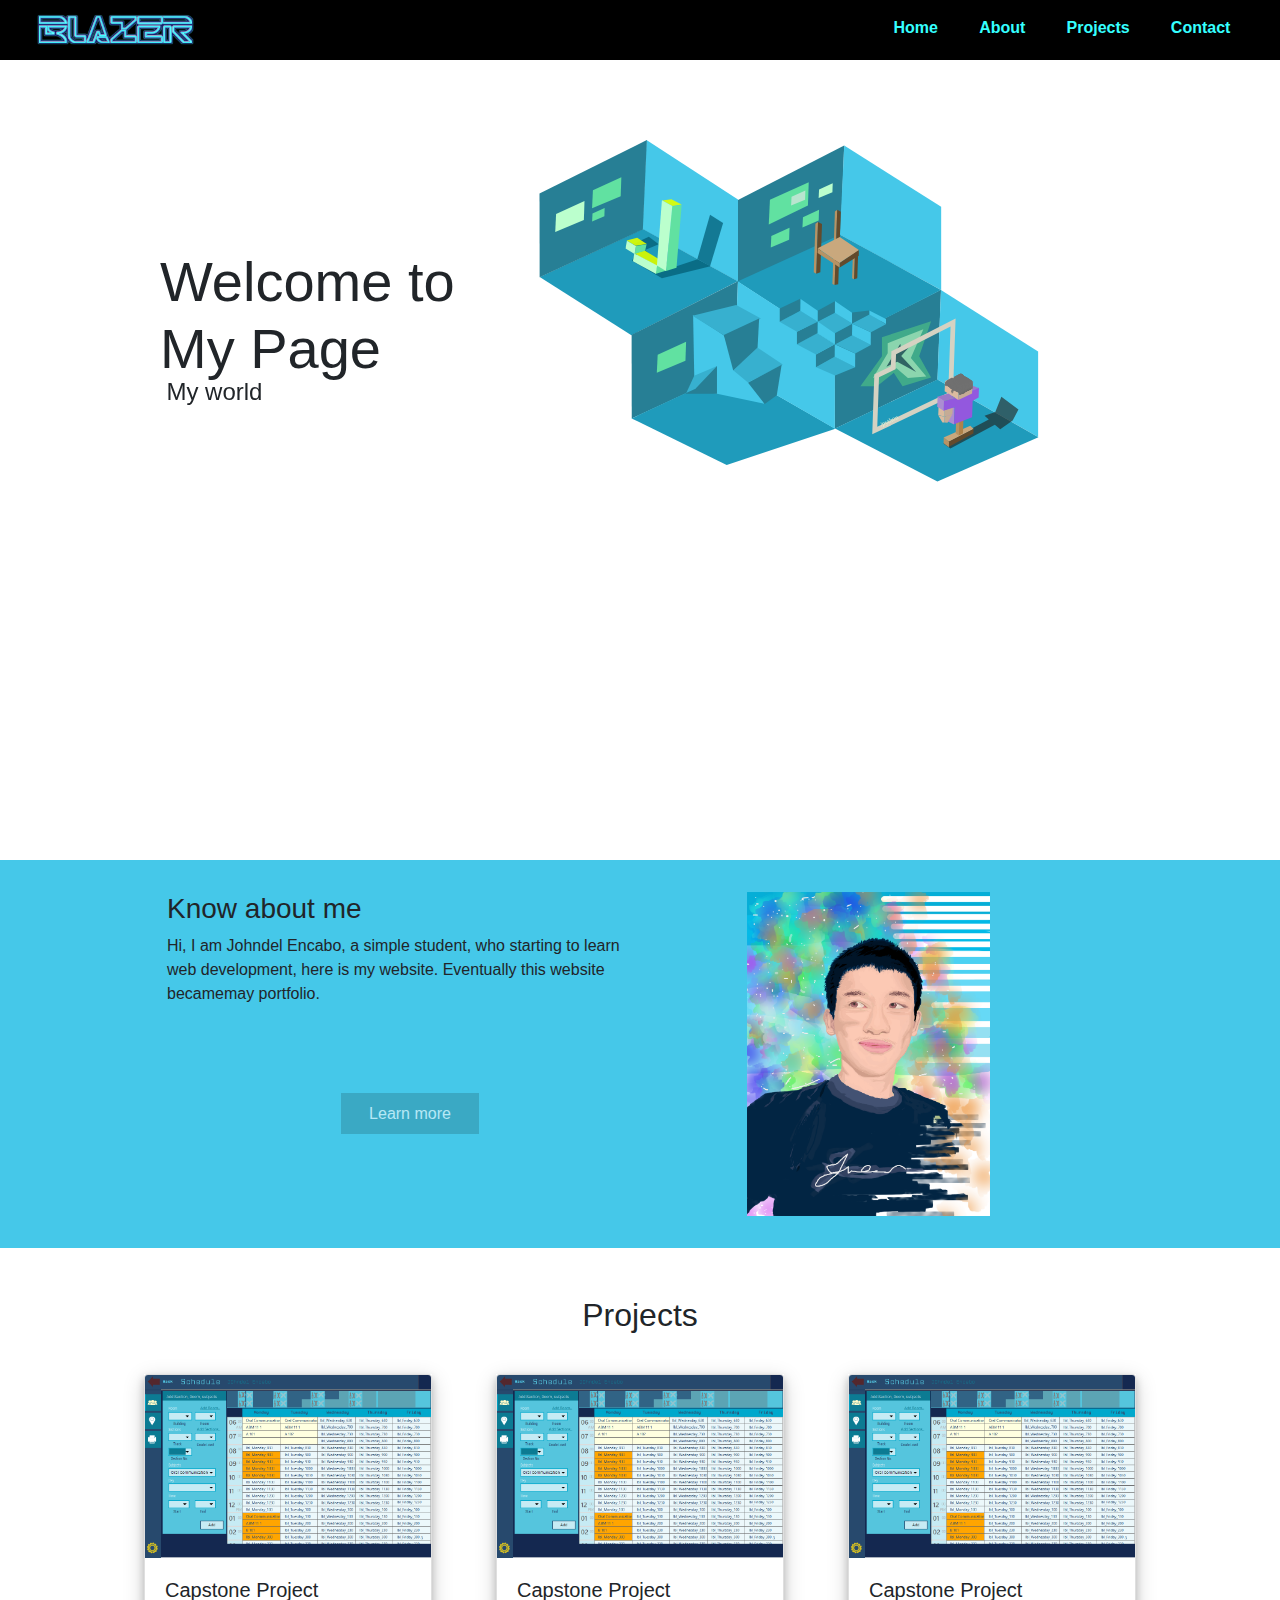
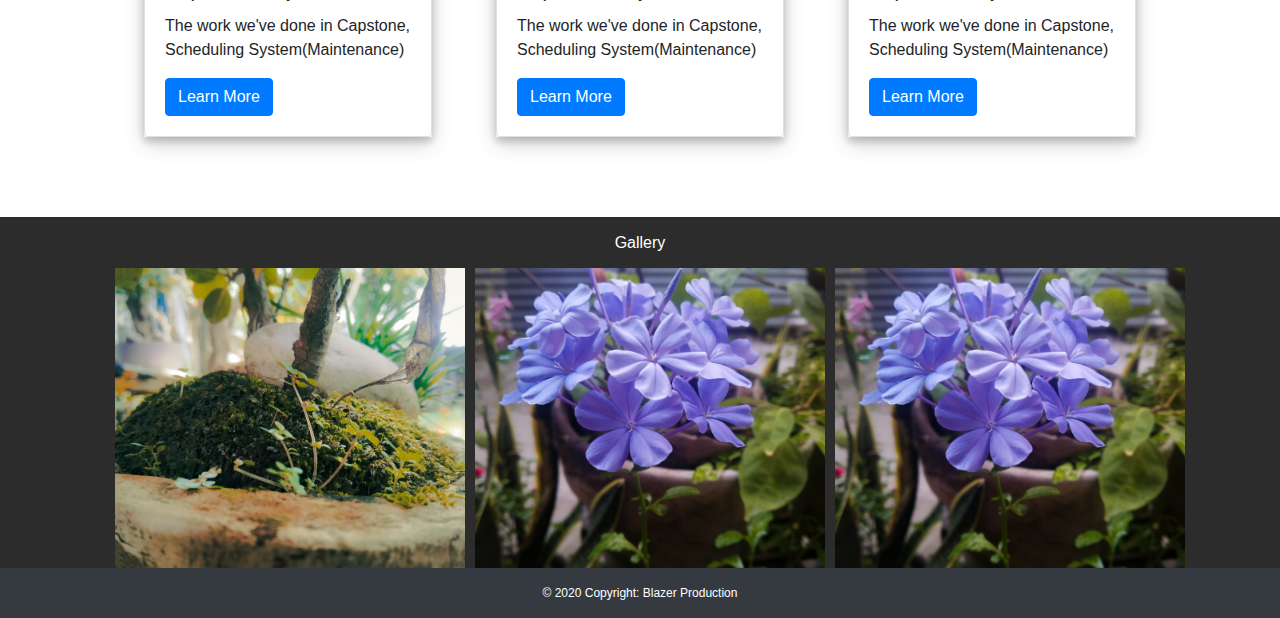
<file: index.html>
<!DOCTYPE html>
<html>
    <head>
        <title>My Webpage</title>
        <link rel="stylesheet" href="https://stackpath.bootstrapcdn.com/bootstrap/4.3.1/css/bootstrap.min.css" integrity="sha384-ggOyR0iXCbMQv3Xipma34MD+dH/1fQ784/j6cY/iJTQUOhcWr7x9JvoRxT2MZw1T" crossorigin="anonymous"> 
        <link rel="stylesheet" href="stylesheet-index.css">
        <link rel="icon" href="assets/Isometric Room angle.svg">
        <link href="https://unpkg.com/aos@2.3.1/dist/aos.css" rel="stylesheet">
       
      
    </head>
    <nav class="navbar">
         
        <img src="assets/alogo.png" class="myLogo"alt="logo-main">
        <div class="drop">
        <div class="nav-item dropdown">
            <a href="#" class="nav-link dropdown-toggle" data-toggle="dropdown">
                <img src="assets/Group 9.svg" class="togg">
            </a>
            <div class="dropdown-menu">
                <a href="#" class="dropdown-item">Home</a>
                <a href="about-page.html" class="dropdown-item">About</a>
                <a href="projects.html" class="dropdown-item">Projects</a>
                <a href="Contacts.html" class="dropdown-item">Contact</a>
            </div>
        </div>
        </div>
        <div class="nav-bar">
           
            <ul class="nav">
                
                <li class="nav-item">
                    <a class="nav-link" href="index.html">Home</a>
                </li>
                <li class="nav-item">
                    <a class="nav-link" href="about-page.html">About</a>
                </li>
                <li class="nav-item">
                    <a class="nav-link" href="projects.html">Projects</a>
                </li>
                <li class="nav-item">
                    <a class="nav-link" href="Contacts.html">Contact</a>
                </li>
            </ul>
        </div>
    </nav>
    <body>
        
       

        <div id="intro">
            <div class="details">
                
                <div class="welcomeT">
                    <div class="container-welc">
                        <h1>Welcome to My Page</h1>
                        <p>My world</p>
                    </div>
                    <img src="assets/Isometric Room angle.svg" class="imgInpage" alt="IsometricRoom">
                    
                </div>
            </div>
        </div>

        <div id="aboutme-sect">
            <div class="details">
                <div class="about">
                    <div class="col-sm-6">
                        <h3>Know about me</h3>
                        <p>
                         Hi, I am Johndel Encabo, a simple student, who starting to learn web development, here is my website. Eventually this website becamemay portfolio.
                        </p>
                        <div class="learnv">
                        <a class="learnButton" href="about-page.html" >Learn more</a>
                        </div>
                    </div>
                    <div class="col-sm-6">
                        <img src="assets/me@2x.png" class="myimage">
                    </div>
                </div>
                
            </div>
             
        </div>

        <div id ="project-sect">
            <h2 class="sect-label">Projects</h2>
        
               
            <div class="sepacard">
                <div class="cardslot1">
                    <div class="card" style="width: 18rem;">
                        <img src="assets/project-img.png" class="card-img-top" alt="project">
                        <div class="card-body">
                          <h5 class="card-title">Capstone Project</h5>
                          <p class="card-text">The work we've done in Capstone, Scheduling System(Maintenance)</p>
                          <a href="projects.html" class="btn btn-primary">Learn More</a>
                        </div>
                    </div>
                </div>
                <div class="cardslot1">
                    <div class="card" style="width: 18rem;">
                        <img src="assets/project-img.png" class="card-img-top" alt="project">
                        <div class="card-body">
                          <h5 class="card-title">Capstone Project</h5>
                          <p class="card-text">The work we've done in Capstone, Scheduling System(Maintenance)</p>
                          <a href="projects.html" class="btn btn-primary">Learn More</a>
                        </div>
                    </div>
                </div>
                <div class="cardslot1">
                    <div class="card" style="width: 18rem;">
                        <img src="assets/project-img.png" class="card-img-top" alt="project">
                        <div class="card-body">
                          <h5 class="card-title">Capstone Project</h5>
                          <p class="card-text">The work we've done in Capstone, Scheduling System(Maintenance)</p>
                          <a href="projects.html" class="btn btn-primary">Learn More</a>
                        </div>
                    </div>
                </div>
              
            </div>

        </div>
        <div class="gallery">
            
            <h3>Gallery</h3>
            <div class="row">
                <div class="col-sm-4">
                    <a href="projects.html" ></a>
                    <img src="assets/macro.jpg" class="macro">
                </div>

                <div class="col-sm-4">
                    <a></a>
                    <img src="assets/nature.jpg" class="nature">
                </div>
                <div class="col-sm-4">
                    <a></a>
                    <img src="assets/nature.jpg" class="nature">
                </div>
            </div>
           
        </div>
    </body>
    <footer>
        <div class="footer-copyright text-center py-3">© 2020 Copyright: Blazer Production
          </div>
    </footer>
</html>
</file>
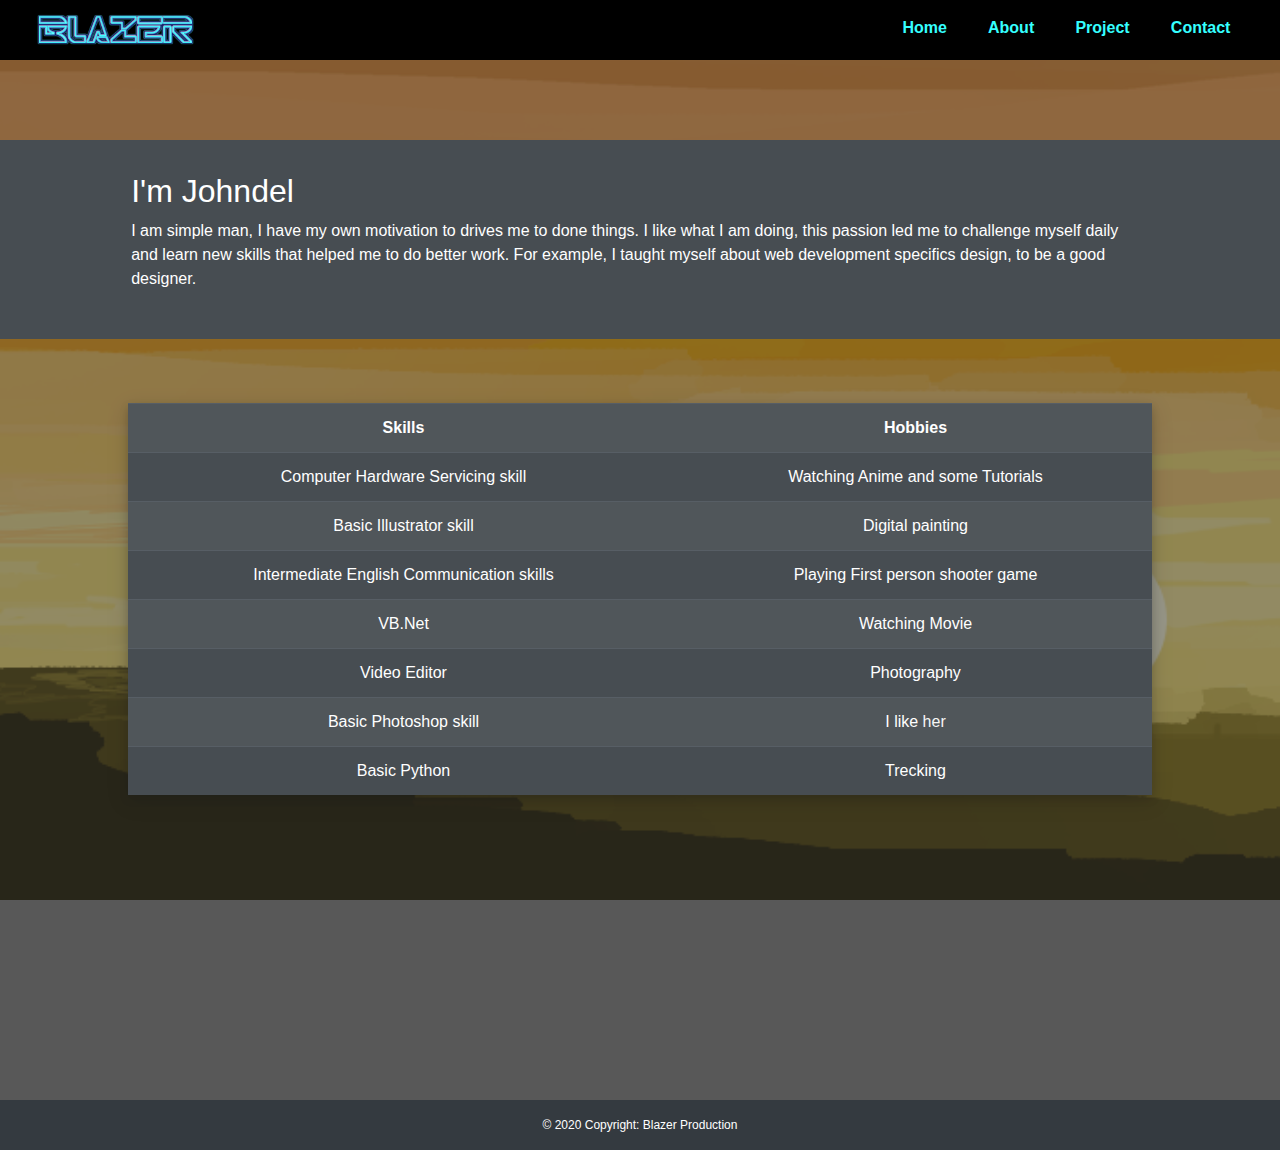
<file: about-page.html>
<!DOCTYPE html>
<html>
    <head>
        <meta name="viewport" content="width=device-width, initial-scale=1">
        <title>About Me</title>
        <link rel="stylesheet" href="https://stackpath.bootstrapcdn.com/bootstrap/4.3.1/css/bootstrap.min.css" integrity="sha384-ggOyR0iXCbMQv3Xipma34MD+dH/1fQ784/j6cY/iJTQUOhcWr7x9JvoRxT2MZw1T" crossorigin="anonymous">
        <link rel="stylesheet" href="style-about.css">
    </head>
    <body>
        <nav class="navbar">
            <img src="assets/alogo.png" class="logo" alt="logo-main>
            <div class ="nav-bar">
           
                <ul class="nav">
                    <li class="nav-item">
                        <a class="nav-link" href="index.html">Home</a>
                    </li>
                    <li class="nav-item">
                        <a class="nav-link" href="about-page.html">About</a>
                    </li>
                    <li class="nav-item">
                        <a class="nav-link" href="projects.html">Project</a>
                    </li>
                    <li class="nav-item">
                        <a class="nav-link" href="Contacts.html">Contact</a>
                    </li>
                    
                </ul>
            </div>
        </nav>

        <div class="Background">
            <div class="cover">
                <div class="content">
                    <h2>
                        I'm Johndel
                    </h2>
                    <p>
                        I am simple man, I have my own motivation to drives me to done things.
                        I like what I am doing, this passion led me to challenge myself daily and learn new skills that helped me to do better work. 
                        For example, I taught myself about web development specifics design, to be a good designer. 
                    </p>
                </div>                
            </div>
            <div class="sect-table">
                <table class="table table-dark table-striped">
                <tr>
                    <th>Skills</th>
                    <th>Hobbies</th>    
                </tr>
                <tr>
                    <td>Computer Hardware Servicing skill</td>
                    <td>Watching Anime and some Tutorials</td>
                </tr>
                <tr>
                    <td>Basic Illustrator skill</td>
                    <td>Digital painting</td>
                </tr>
                <tr>
                    <td>Intermediate English Communication skills</td>
                    <td>Playing First person shooter game</td>
                </tr>
                <tr>
                    <td>VB.Net</td>
                    <td>Watching Movie</td>
                </tr>
                <tr>
                    <td>Video Editor</td>
                    <td>Photography</td>
                </tr>
                <tr>
                    <td>Basic Photoshop skill</td>
                    <td>I like <a href="kyleen" class="secret">her</a></th>
                </tr>
                <tr>
                    <td>Basic Python</td>
                    <td>Trecking</td>
                </tr>
                </table>
            </div>
        </div>
        
    </body>
    <footer>
        <div class="footer-copyright text-center py-3">© 2020 Copyright: Blazer Production</div>
    </footer>
</html>
</file>
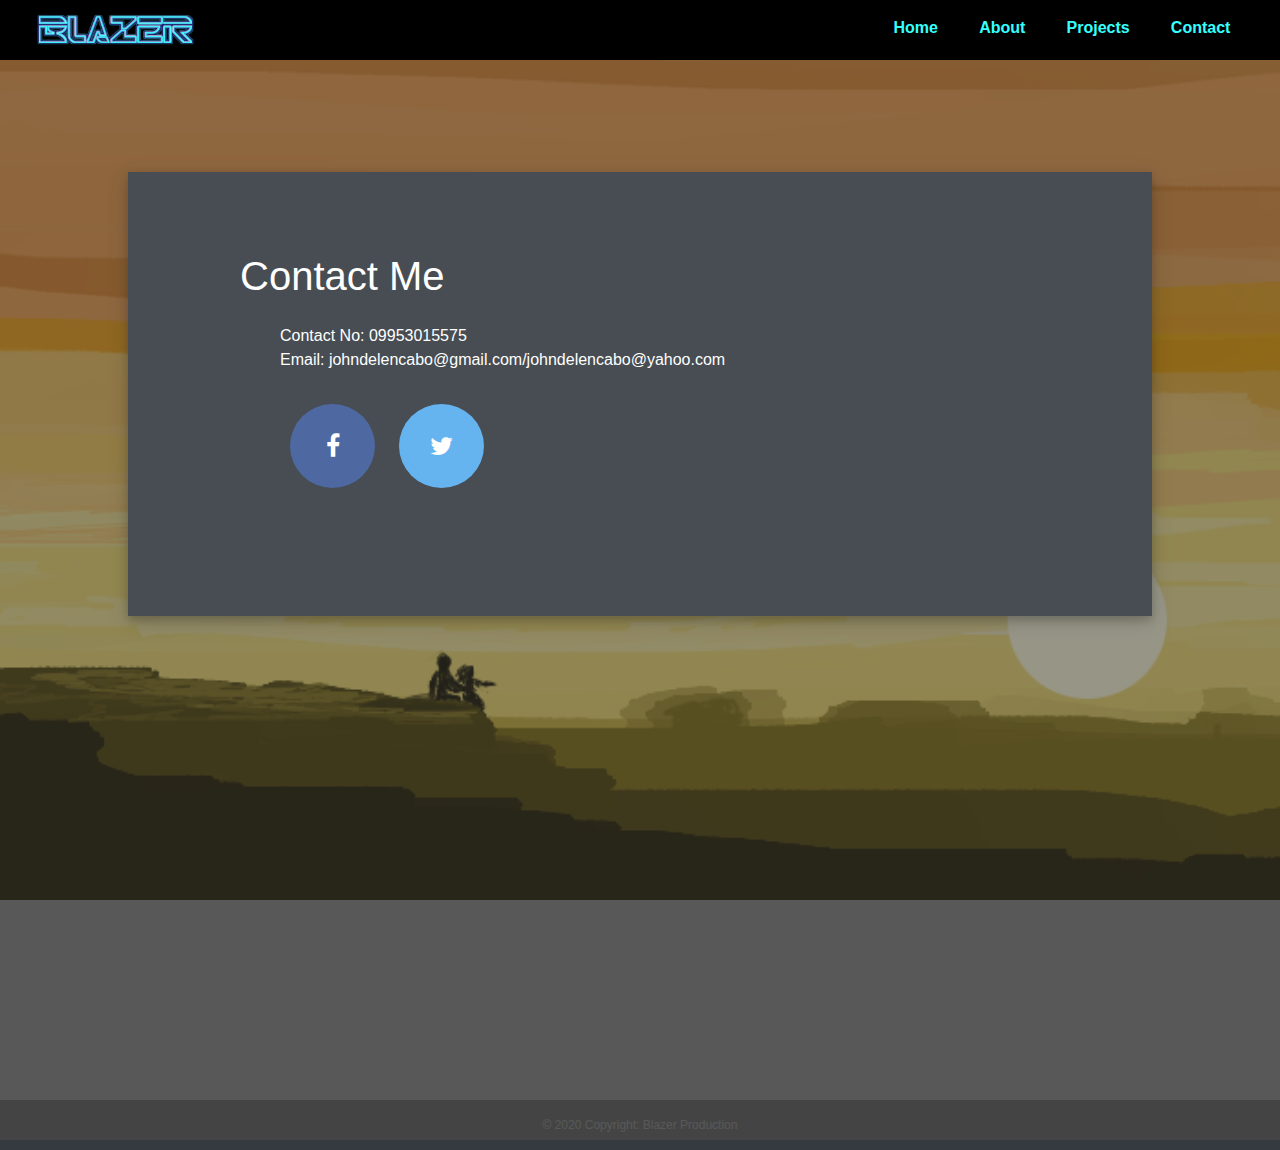
<file: Contacts.html>
<!DOCTYPE html>
<html>
    <head>
        <title>Contact me</title>
       
        <link rel="stylesheet" href="https://cdnjs.cloudflare.com/ajax/libs/font-awesome/4.7.0/css/font-awesome.min.css">
        
        <link rel="stylesheet" href="https://stackpath.bootstrapcdn.com/bootstrap/4.3.1/css/bootstrap.min.css" integrity="sha384-ggOyR0iXCbMQv3Xipma34MD+dH/1fQ784/j6cY/iJTQUOhcWr7x9JvoRxT2MZw1T" crossorigin="anonymous"> 
        <link rel="stylesheet" href="style-contacts.css">
    </head>
    <nav class="navbar">
         
        <img src="assets/alogo.png" class="myLogo"alt="logo-main">
        <div class="nav-bar">
            
            <ul class="nav">
                <li class="nav-item">
                    <a class="nav-link" href="index.html">Home</a>
                </li>
                <li class="nav-item">
                    <a class="nav-link" href="about-page.html">About</a>
                </li>
                <li class="nav-item">
                    <a class="nav-link" href="projects.html">Projects</a>
                </li>
                <li class="nav-item">
                    <a class="nav-link" href="Contacts.html">Contact</a>
                </li>
            </ul>
        </div>
    </nav>
    <body>
        <div class="Background">
        <div class="contact-sect">
            <h1>Contact Me</h1>
            <ul>
                <li>Contact No: 09953015575</li>
                <li>Email: johndelencabo@gmail.com/johndelencabo@yahoo.com</li>
                <a href="https://www.facebook.com/johndel.En13" class="fa fa-facebook"></a>
                <a href="https://twitter.com/johndkalang" class="fa fa-twitter"></a>
            </ul>
           
        </div>
        <div class="form">
            <form>

            </form>
        </div>
    </div>
    </body>
    <footer>
        <div class="footer-copyright text-center py-3">© 2020 Copyright: Blazer Production
          </div>
    </footer>
</html>
</file>
<file: stylesheet-index.css>
.body{
    font-family: -apple-system, BlinkMacSystemFont, 'Segoe UI', Roboto, Oxygen, Ubuntu, Cantarell, 'Open Sans', 'Helvetica Neue', sans-serif;
}
/*Navigation Tab*/
.navbar {
    background-color:#000000;
    
}
.drop{
    display: none;
}
.myLogo{
    width:13%;
    margin-left: 1rem;
    margin-bottom: 4px;
    padding-left: 5px;
    padding-top: 4px;
    padding-bottom: -3px;
}
.nav{
    margin-right: 10px;
    margin-top: -10px;
    margin-bottom: -6px;
}

nav li{
    margin-right: 6px;
}

.nav-link{
    color:#35FFFF;
    padding: 1.1rem;
    border: none;
    transition: 0.3s;
    font-family: Helvetica;
    font-weight: bold;
}

.nav-link:hover {
    background-color: rgb(31, 177, 187);
    color:rgb(203, 239, 250);
}

/*First Section(Welcome Section)*/

#intro{
    position: fixed;
    z-index: -2;
    margin-bottom: 2rem;
    margin-left: 0rem;
    margin-top: 1rem;
    padding-bottom: 1rem;
    padding-left: 3rem;
    padding-top: 1rem;
}
.welcomeT{
    display: flex;
    justify-content: center;
    align-self:center;
    
    transition: 2s;
}

.container-welc{
    padding-top: 60px;
    flex-shrink: 1;
    margin: 3rem;
    
}
.container-welc h1{
    font-size: 3.5rem;
    margin-bottom: -9px;
}
.container-welc p{
    font-size: 24px;
    text-align: left;
    padding-left: .4rem;
    padding-top: -14px;

}
.imgInpage{
    width: 60%;
    z-index: 2;
    margin-right: 4rem;
    padding-right: 9rem;
    transition:  .5s;
    flex-shrink: 0;
}



.details{
    margin-top: 1rem;
    padding-top: 2rem;
    margin-left: 4rem;
    margin-bottom: 1rem;
   
    overflow: hidden;
}

/*About Section*/
#aboutme-sect{

    margin-top: 50rem;
    background-color: #45C8E9;
    padding-left: 1.5rem;
    padding-bottom: 1rem;

}
.about{
    display: flex;
    overflow: hidden;
    margin-left: 4rem;
    margin-right: 5rem;
    padding-right: 1rem;
}
.myimage{
    width: 50%;
    margin-left: 4rem;
}
.content-about{
    padding-right: 4rem;
    text-align: left;
}
.content-about p{
    font-size: 16px;
}
.content-about h3{
    font-size: 3rem;
}
.learnButton{
    text-decoration: none;
    background-color: rgb(52, 149, 173);
    border: none;
    color: white;
    padding: 12px 28px;
    text-align: center;
    font-size: 16px;
    margin: 4px 2px;
    opacity: 0.6;
    transition: 0.3s;
    
}
.learnv{
    text-align: center;
    margin-top: 6rem;
}

/*Project Section/ Cards*/
#project-sect{
    padding: 3rem;
    background-color: white;
}

.sect-label{
    text-align: center;
}
.sepacard{
    display: flex;
    justify-content: center;
    flex-flow: wrap;
}
.sepacard > .cardslot1{
    margin: 2rem;
    box-shadow: 0 4px 8px 0 rgba(0, 0, 0, 0.2), 0 6px 20px 0 rgba(0, 0, 0, 0.19);
}
/*gallery*/
.gallery{
    background-color: rgb(44, 44, 44);
    color: white;
 
  
   
}
.gallery h3{
    font-size: 1rem;
    padding: 1rem;
    text-align: center;
    margin: 0px -15px 0px -15px;
}
.row{
    justify-self: center; 
   align-self: center;
   width: 1080px;
   display: flex;
   flex-flow: row;
}

.col-sm-4 > img{
    width: 350px; /* width of container */
    height: 300px; /* height of container */
   
    object-fit: cover; 
    justify-self: center; 
}
.row > .col-sm-4{
    padding: 0px -15px 0px -15px;
   
    width: 200px; /* width of container */
    position: inherit;
   
    flex-wrap: wrap;
}
/*Footer*/
footer{
   
    background-color: #343A40;
    color: white;
    font-size: 12px;
    z-index: 10;
}

@media only screen and (max-width: 768px) {
    .nav-bar {
        display: none;
    }
    .togg{
        width: 2rem;
       
    }
    .drop{
        display: flex;
    }
    .sepacard{
        display: none;
    }
    #intro{
       /* position: fixed;?*/
        z-index: -2;
        margin-bottom: 1rem;
        margin-left: 1rem;
        margin-top: 1rem;
        padding-bottom: 1rem;
        padding-left: 0rem;
        padding-top: 1rem;
    }
    .welcomeT{
        display: inline;
        white-space: nowrap;;
       overflow: hidden;
       text-align: center;
    }
    
   
    .container-welc{
        padding-top: 0px;
        margin-top: 0rem;
        margin-left: -3rem;
        
        
    }
    .container-welc h1{
        size:80%;
        font-size: 2.5rem;
        margin-bottom: -9px;
    }
    .container-welc p{
        font-size: 1rem;
        text-align: center;
        padding-left: 0rem;
        padding-top: -14px;
        
    }
    .imgInpage{
        width: 35rem;
        z-index: -1;
        margin-left: 0rem;
        padding-left: 0rem;
        margin-right: 0rem;
        padding-right: 0rem;
        transition:  .5s;
        
    }
    
    
    
    .details{
        margin-top: 1rem;
        padding-top: 2rem;
        margin-left: 3rem;
        margin-bottom: 1rem;
        display: flex;
        overflow: hidden;
    }
    /*About Section*/
#aboutme-sect{

    margin-top: 50rem;
    background-color: #45C8E9;
    padding-left: 1rem;
    padding-bottom: 3rem;

}
.about{
    display: flex;
    overflow: hidden;
    margin-left: 2rem;
    margin-right: -1rem;
    padding-right: 1rem;
}
.myimage{
    width: 50%;
   
  
    margin-left: 0rem;
}
.content-about{
    padding-right: 0rem;
    text-align: left;
}
.content-about p{
    font-size: 16px;
}
.content-about h3{
    font-size: 3rem;
}
.learnButton{
    text-decoration: none;
    background-color: rgb(8, 44, 53);
    border: none;
    color: white;
    padding: 10px 28px 12px;
    text-align: center;
    font-size: 13px;
    margin: 4px 2px;
    opacity: 0.6;
    transition: 0.3s;
    font-weight: bold;
}
.learnv{
    text-align: center;
    margin-top: 4rem;
    padding-bottom: 12px;
    text-decoration: none;
}

}
@media only screen and (max-width: 600px) {
  
    .nav-bar {
        display: none;
    }
    .togg{
        width: 2rem;
       
    }
  
    .drop{
        display: flex;
    }
    .sepacard{
        display: none;
    }
    #intro{
       /* position: fixed;?*/
        z-index: -2;
        margin-bottom: 1rem;
        margin-left: 1rem;
        margin-top: 1rem;
        padding-bottom: 1rem;
        padding-left: 1rem;
        padding-top: 1rem;
    }
    .welcomeT{
        display: inline;
        white-space: nowrap;;
       overflow: hidden;
       text-align: center;
    }
    
   
    .container-welc{
        padding-top: 0px;
        margin-top: 0rem;
        margin-left: -3rem;
        
        
    }
    .container-welc h1{
        size:80%;
        font-size: 2.5rem;
        margin-bottom: -9px;
    }
    .container-welc p{
        font-size: 1rem;
        text-align: center;
        padding-left: 0rem;
        padding-top: -14px;
        
    }
    .imgInpage{
        width: 35rem;
        z-index: -1;
        margin-left: 0rem;
        padding-left: 2rem;
        margin-right: 0rem;
        padding-right: 2rem;
        transition:  .5s;
        
    }
    
    
    
    .details{
        margin-top: 1rem;
        padding-top: 2rem;
        margin-left: 1rem;
        margin-bottom: 1rem;
        display: flex;
        overflow: hidden;
    }
    /*About Section*/
    #aboutme-sect{

        margin-top: 50rem;
        background-color: #45C8E9;
        padding-left: 1rem;
        padding-bottom: 3rem;

    }
    .about{
        display: flex;
        overflow: hidden;
        margin-left: 2rem;
        margin-right: -1rem;
        padding-right: -2rem;
    }
    .myimage{
        width: 80%;
        white-space: nowrap;
    
        margin-left: -1rem;
    }
    .content-about{
        padding-right: 2rem;
        text-align: left;
    }
    .content-about p{
        font-size: 16px;
    }
    .content-about h3{
        font-size: 3rem;
    }
    .learnButton{
        text-decoration: none;
        background-color: rgb(8, 44, 53);
        border: none;
        color: white;
        padding: 10px 28px 12px;
        text-align: center;
        font-size: 13px;
        margin: 4px 2px;
        opacity: 0.6;
        transition: 0.3s;
        font-weight: bold;
    }
    .learnv{
        text-align: center;
        margin-top: 4rem;
        padding-bottom: 12px;
        text-decoration: none;
    }


}
</file>
<file: style-about.css>
.Background{
    opacity: .9;
    background-image: url("assets/Artboard 1.png");
    height: 1080px;
    background-attachment: fixed;
    background-color: #464646;
    background-size: cover;
    background-position: center;
    background-blend-mode: overlay;
    position: absolute;
    z-index: -2;
}

/*Navigation Tab*/
.navbar{
    background-color: black;
}
.nav{
    margin-right: 10px;
    margin-top: -10px;
    margin-bottom: -6px;
}

nav li{
    margin-right: 6px;
}

.nav-link{
    color:#35FFFF;
    padding: 1.1rem;
    border: none;
    transition: 0.3s;
    font-family: Helvetica;
    font-weight: bold;
}

.nav-link:hover {
    background-color: rgb(31, 177, 187);
    color:rgb(203, 239, 250);
}
.logo{
    width:13%;
    margin-left: 1rem;
    margin-bottom: 4px;
    padding-left: 5px;
    padding-top: 4px;
    padding-bottom: -3px;
}
/*About Section*/
.cover {
    background-color:#343A40;
    
}
.cover::after {
    background-color: rgb(163, 206, 206);
    opacity: 0.5;
} 
.content {
    text-align: left;
    opacity: 1;
    margin-top: 5rem;
    padding: 2rem 8.2rem 2rem 8.2rem;
    color: white;
    
}
/*Table Section*/
.sect-table{
    margin: 5% 10% 5% 10%;
    text-align: center;
    box-shadow: 0 4px 8px 0 rgba(0, 0, 0, 0.2), 0 6px 20px 0 rgba(0, 0, 0, 0.19);

}
table > tr{
    text-decoration: none;
    color: whitesmoke;
}
.secret:hover{
    color: whitesmoke;
    text-decoration: none;

}
.secret{
    color: whitesmoke;
    text-decoration: none;

}
/*Footer*/
footer{
   
    background-color: #343A40;
    color: white;
    font-size: 12px;
    z-index: 10;
    margin-top: 65rem;
}
</file>
<file: style-contacts.css>
/*Navigation Tab Style*/
.navbar {
    background-color:#000000;
    padding-bottom: -8px;
}


.nav{
    margin-right: 10px;
    margin-top: -10px;
    margin-bottom: -6px;
    padding-bottom: -3px;
}

nav li{
    margin-right: 6px;
}

a.nav-link{
    color:#35FFFF;
    padding: 17.6px 17.6px 17.6px 17.6px;

    border: none;
    transition: 0.3s;
    font-family: Helvetica;
    font-weight: bold;
}
.myLogo{
    width:13%;
    margin-left: 1rem;
    margin-bottom: 4px;
    padding-left: 5px;
    padding-top: 4px;
    padding-bottom: -3px;
}
.nav-link:hover {
    background-color: rgb(31, 177, 187);
    color:rgb(203, 239, 250);
}

/*Footer Style*/
footer{
   
    background-color: #343A40;
    color: white;
    font-size: 12px;
    z-index: 10;
    margin-top: 65rem;
    z-index: 10;
}
/*Background style*/
.Background{
    opacity: .9;
    background-image: url("assets/Artboard 1.png");
    height: 1080px;
    width: 100%;
    background-attachment: fixed;
    background-color: #464646;
    background-size: cover;
    background-position: center;
    background-blend-mode: overlay;
    position: absolute;
    
}
/*Social Media Link*/

.fa {
    margin: 2rem 10px;
    padding: 30px;
    width: 85px;
    height: 84px;
    text-align: center;
    text-decoration: none;
    border-radius: 50%;
  }
.fa:hover {
    opacity: 0.7;
    text-decoration: none;
    background-color:rgb(93, 118, 173);
}

.fa-facebook {
  background: #3B5998;
  color: white;
}

.fa-twitter {
  background: #55ACEE;
  color: white;
}
.fa-facebook::before {
    font-size: 25px;
  }
  
  .fa-twitter::before {
    font-size: 25px;
  }
/*Contact*/
.contact-sect{
    margin-left: 8rem;
    margin-top: 7rem;
    margin-right: 8rem;
    padding: 5rem 10rem 5rem 7rem;
    background-color: #343A40;
    color:white;
    background-blend-mode: normal;
   
    box-shadow: 0 4px 8px 0 rgba(0, 0, 0, 0.2), 0 6px 20px 0 rgba(0, 0, 0, 0.19);
}

h1{
    padding-bottom: 1rem;
}
ul li{
    font-family: Helvetica;
    text-decoration: none;
    list-style: none;
}
</file>
